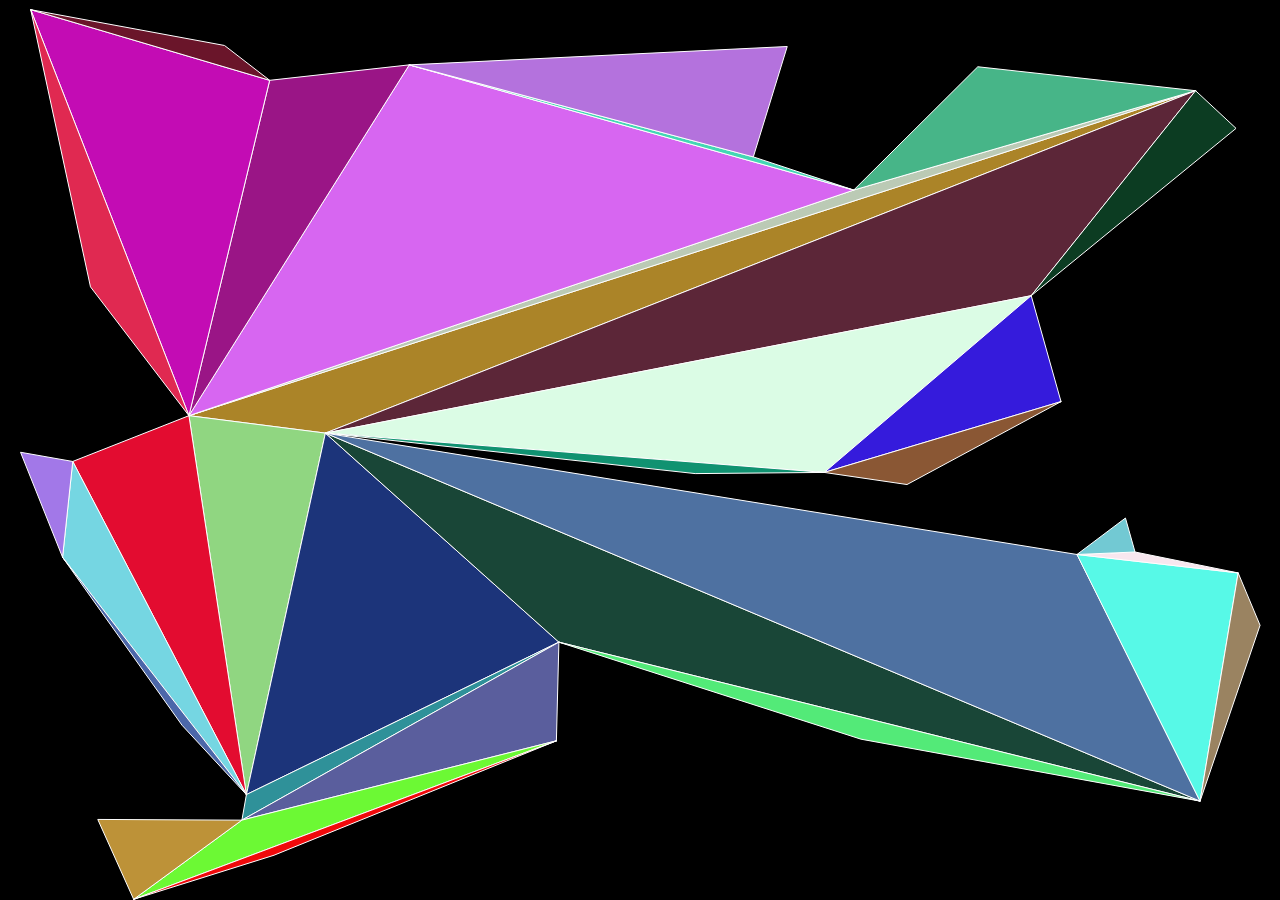
<file: docs/index.html>
<!doctype html><html><head><meta charset="utf-8"/><title>Canvas</title><script>function changeState() {
        setState(document.getElementById("state").value);
      }</script><script defer="defer" src="main.js"></script><link href="main.css" rel="stylesheet"></head><body></body></html>
</file>
<file: docs/main.css>
*{font-family:"Trebuchet MS","Lucida Sans Unicode","Lucida Grande","Lucida Sans",Arial,sans-serif}button{background-color:#faebd7;border:none;color:#333;padding:12px 16px;text-align:center;text-decoration:none;display:inline-block;font-size:16px;margin:4px 2px;cursor:pointer;border-radius:5px;-webkit-transition-duration:.4s;transition-duration:.4s}button:hover{background-color:#d8c9b8}select{background-color:#faebd7;border:none;color:#333;padding:12px 16px;text-align:center;text-decoration:none;display:inline-block;font-size:16px;margin:4px 2px;cursor:pointer;border-radius:5px;-webkit-transition-duration:.4s;transition-duration:.4s}.color-picker{background-color:#faebd7;width:80px;height:35px;cursor:pointer}.color-picker:hover{background-color:#d8c9b8}.slider{-webkit-appearance:none;height:20px;background:#faebd7;outline:none;-webkit-transition:.2s;transition:opacity .2s}.slider::-webkit-slider-thumb{-webkit-appearance:none;appearance:none;width:25px;height:25px;background:#999;cursor:pointer}.slider::-webkit-slider-thumb:hover{background-color:#d8c9b8}.slider::-moz-range-thumb{width:25px;height:25px;background:#999;cursor:pointer}.slider::-moz-range-thumb:hover{background-color:#d8c9b8}#sidebar{height:100%;color:#faebd7;text-align:center;width:0;position:fixed;z-index:1;top:0;left:0;background-color:#111;overflow-x:hidden;transition:.5s;padding-top:60px}#sidebar .closebtn{position:absolute;color:red;top:0;right:25px;font-size:36px;margin-left:50px;text-decoration:none}#openSide{font-size:24px;cursor:pointer;position:absolute;top:20;left:20;height:40px;line-height:40px;width:40px;font-weight:bold;border-radius:50%;background-color:#333;color:#faebd7;text-align:center;cursor:pointer}#GitHub{width:64px;height:64px;position:absolute;bottom:64px;right:93px}
</file>
